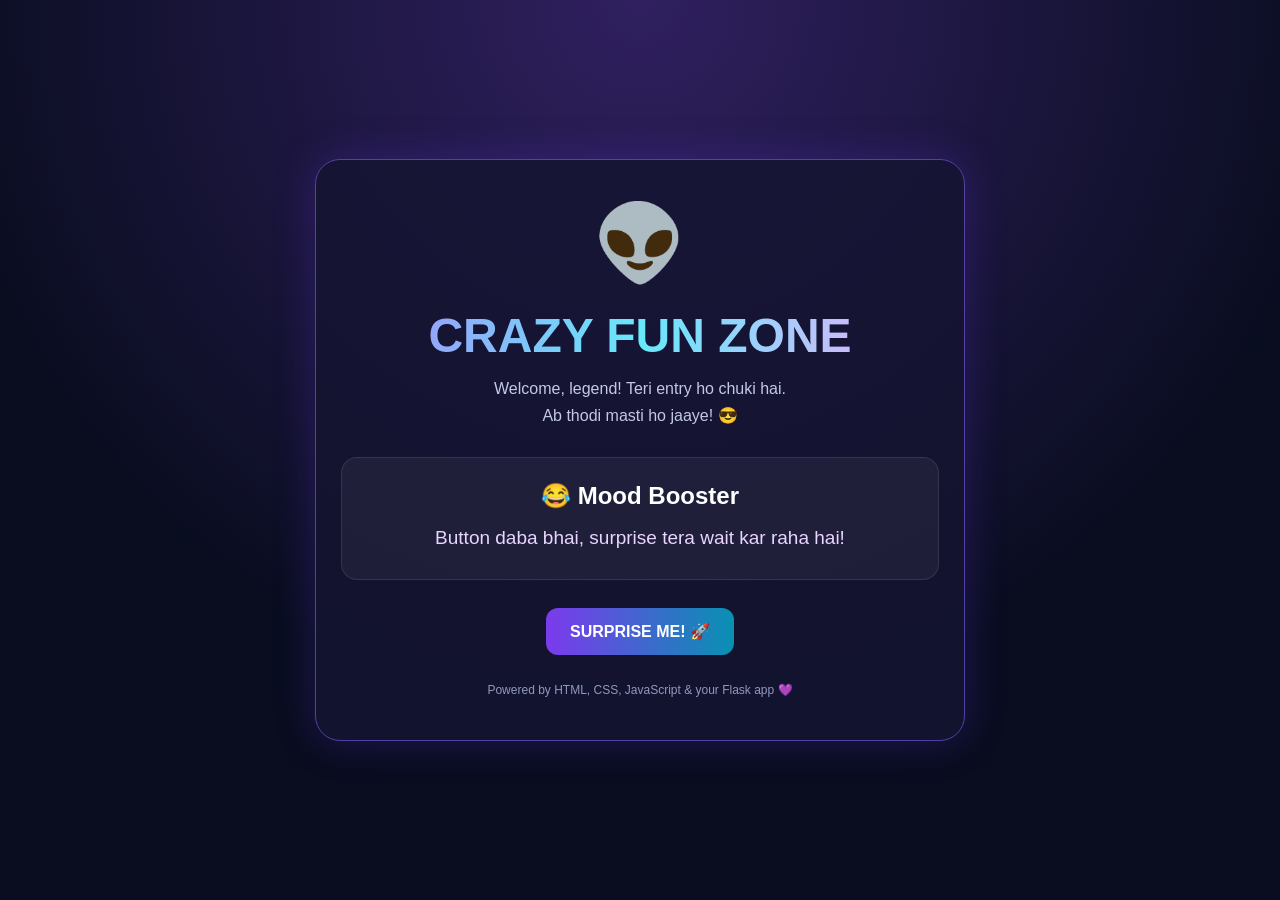
<file: Python and libraries/Flask/templates/Backhodi.html>
<!DOCTYPE html>
<html lang="en">

<head>
    <meta charset="UTF-8">
    <meta name="viewport" content="width=device-width, initial-scale=1.0">
    <title>Crazy Fun Zone</title>

    <style>
        * {
            margin: 0;
            padding: 0;
            box-sizing: border-box;
        }
        
        body {
            min-height: 100vh;
            font-family: Arial, sans-serif;
            background: radial-gradient( circle at top, #302060, #090d1f 65%);
            color: white;
            display: flex;
            justify-content: center;
            align-items: center;
            padding: 25px;
        }
        
        .container {
            width: 100%;
            max-width: 650px;
            text-align: center;
            padding: 40px 25px;
            border: 1px solid #5541a5;
            border-radius: 25px;
            background: rgba(20, 20, 50, 0.85);
            box-shadow: 0 0 40px #6938ef40;
        }
        
        .emoji {
            font-size: 75px;
            animation: float 2s ease-in-out infinite;
        }
        
        h1 {
            margin: 20px 0 12px;
            font-size: clamp(30px, 7vw, 48px);
            background: linear-gradient( 90deg, #a78bfa, #67e8f9, #f0abfc);
            -webkit-background-clip: text;
            background-clip: text;
            color: transparent;
        }
        
        p {
            color: #c4c8e8;
            line-height: 1.7;
        }
        
        .card {
            margin: 28px 0;
            padding: 24px 15px;
            border-radius: 16px;
            background: #ffffff0c;
            border: 1px solid #ffffff18;
        }
        
        #message {
            font-size: 19px;
            color: #e9d5ff;
            margin-top: 12px;
        }
        
        button {
            padding: 14px 24px;
            border: none;
            border-radius: 12px;
            background: linear-gradient(90deg, #7c3aed, #0891b2);
            color: white;
            font-size: 16px;
            font-weight: bold;
            cursor: pointer;
            transition: 0.25s;
        }
        
        button:hover {
            transform: translateY(-3px) scale(1.04);
            box-shadow: 0 8px 25px #7c3aed66;
        }
        
        .footer {
            margin-top: 25px;
            font-size: 12px;
            color: #9298bd;
        }
        
        @keyframes float {
            0%,
            100% {
                transform: translateY(0);
            }
            50% {
                transform: translateY(-12px);
            }
        }
    </style>
</head>

<body>
    <main class="container">
        <div class="emoji">👽</div>

        <h1>CRAZY FUN ZONE</h1>

        <p>Welcome, legend! Teri entry ho chuki hai.</p>
        <p>Ab thodi masti ho jaaye! 😎</p>

        <section class="card">
            <h2>😂 Mood Booster</h2>
            <p id="message">
                Button daba bhai, surprise tera wait kar raha hai!
            </p>
        </section>

        <button onclick="showFun()">SURPRISE ME! 🚀</button>

        <p class="footer">
            Powered by HTML, CSS, JavaScript & your Flask app 💜
        </p>
    </main>

    <script>
        const messages = [
            "Bhai tera confidence dekh ke bugs bhi resign kar dein! 😂",
            "Python bole: mujhe kyun toda? 🐍",
            "Error aaye toh tension nahi, debugger zindabad! 💻",
            "Ek din tu bhi bolega: It works on my machine! 😎",
            "Chai pi, code likh, duniya hila de! ☕",
            "404: Teri tension not found! 🤣",
            "Bhai tu developer hai, magician nahi... par kabhi-kabhi dono! 🪄",
            "Flask chhota hai, tere dreams nahi! 🚀"
        ];

        function showFun() {
            const message = document.getElementById("message");
            const randomIndex = Math.floor(
                Math.random() * messages.length
            );

            message.textContent = messages[randomIndex];
        }
    </script>
</body>

</html>
</file>
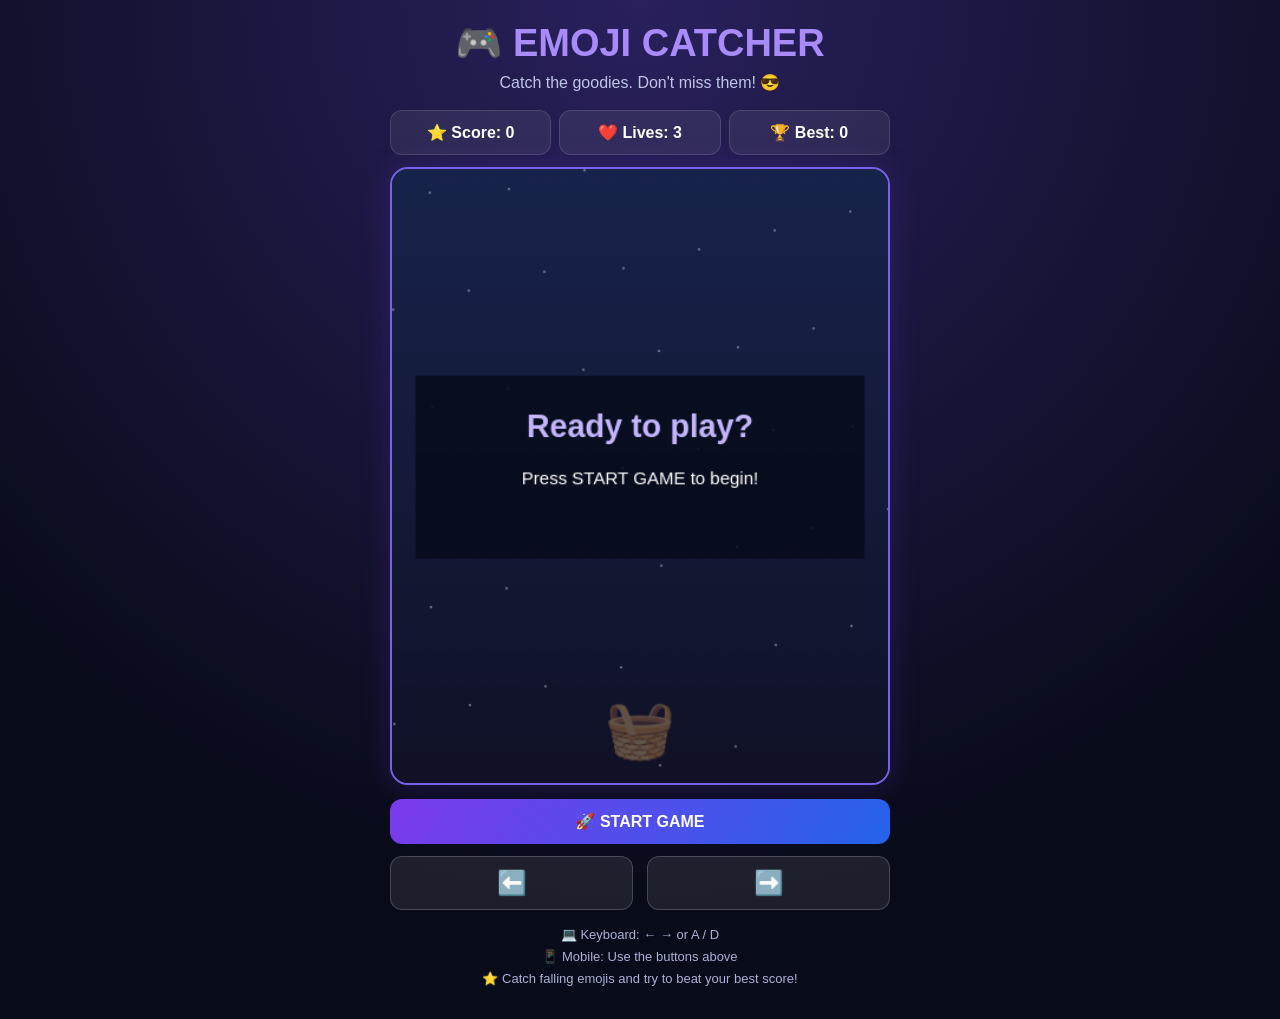
<file: Python and libraries/Flask/templates/Game.html>
<!DOCTYPE html>
<html lang="en">

<head>
    <meta charset="UTF-8">
    <meta name="viewport" content="width=device-width, initial-scale=1.0">
    <title>Emoji Catcher 🎮</title>

    <style>
        * {
            box-sizing: border-box;
        }
        
        body {
            margin: 0;
            min-height: 100vh;
            padding: 16px;
            font-family: Arial, sans-serif;
            color: white;
            background: radial-gradient(circle at top, #29205c, #080b19 75%);
            display: flex;
            justify-content: center;
            align-items: center;
        }
        
        .game {
            width: 100%;
            max-width: 500px;
            text-align: center;
        }
        
        h1 {
            margin: 5px 0;
            color: #a78bfa;
            font-size: clamp(28px, 7vw, 38px);
        }
        
        .subtitle {
            color: #bfc5e9;
            margin: 8px 0 18px;
        }
        
        .stats {
            display: flex;
            justify-content: space-between;
            gap: 8px;
            margin-bottom: 12px;
        }
        
        .stat {
            flex: 1;
            padding: 12px 5px;
            background: #ffffff12;
            border: 1px solid #ffffff20;
            border-radius: 12px;
            font-weight: bold;
        }
        
        canvas {
            width: 100%;
            display: block;
            border: 2px solid #7663e8;
            border-radius: 18px;
            background: #10172f;
            box-shadow: 0 0 30px #7c3aed35;
            touch-action: none;
        }
        
        button {
            border: 0;
            border-radius: 12px;
            padding: 13px 18px;
            color: white;
            background: linear-gradient(120deg, #7c3aed, #2563eb);
            font-size: 16px;
            font-weight: bold;
            cursor: pointer;
            touch-action: manipulation;
        }
        
        button:active {
            transform: scale(.96);
        }
        
        .start {
            width: 100%;
            margin-top: 14px;
        }
        
        .controls {
            display: flex;
            gap: 14px;
            margin-top: 12px;
        }
        
        .controls button {
            flex: 1;
            font-size: 24px;
            padding: 12px;
            background: #ffffff16;
            border: 1px solid #ffffff30;
            user-select: none;
        }
        
        .help {
            color: #aab1d5;
            font-size: 13px;
            line-height: 1.7;
            margin-top: 14px;
        }
    </style>
</head>

<body>
    <div class="game">

        <h1>🎮 EMOJI CATCHER</h1>
        <p class="subtitle">Catch the goodies. Don't miss them! 😎</p>

        <div class="stats">
            <div class="stat">⭐ Score: <span id="score">0</span></div>
            <div class="stat">❤️ Lives: <span id="lives">3</span></div>
            <div class="stat">🏆 Best: <span id="best">0</span></div>
        </div>

        <canvas id="gameCanvas" width="420" height="520"></canvas>

        <button class="start" id="startBtn">🚀 START GAME</button>

        <div class="controls">
            <button id="leftBtn" aria-label="Move left">⬅️</button>
            <button id="rightBtn" aria-label="Move right">➡️</button>
        </div>

        <p class="help">
            💻 Keyboard: ← → or A / D<br> 📱 Mobile: Use the buttons above<br> ⭐ Catch falling emojis and try to beat your best score!
        </p>
    </div>

    <script>
        const canvas = document.getElementById("gameCanvas");
        const ctx = canvas.getContext("2d");

        const scoreEl = document.getElementById("score");
        const livesEl = document.getElementById("lives");
        const bestEl = document.getElementById("best");
        const startBtn = document.getElementById("startBtn");

        let score = 0;
        let lives = 3;
        let best = 0;
        let running = false;
        let player;
        let items = [];
        let particles = [];
        let spawnTimer = 0;
        let lastTime = 0;
        let animationId = null;
        let left = false;
        let right = false;
        let message = "Ready to play?";

        try {
            best = Number(localStorage.getItem("emojiBest")) || 0;
        } catch (e) {}

        bestEl.textContent = best;

        const goodies = ["⭐", "💎", "🍕", "🍩", "🍓", "🪙"];

        function resetGame() {
            score = 0;
            lives = 3;
            items = [];
            particles = [];
            spawnTimer = 0;
            lastTime = 0;

            player = {
                x: canvas.width / 2 - 35,
                y: canvas.height - 65,
                width: 70,
                height: 45,
                speed: 330
            };

            scoreEl.textContent = score;
            livesEl.textContent = lives;
        }

        function drawBackground() {
            const gradient = ctx.createLinearGradient(0, 0, 0, canvas.height);
            gradient.addColorStop(0, "#18234b");
            gradient.addColorStop(1, "#101126");

            ctx.fillStyle = gradient;
            ctx.fillRect(0, 0, canvas.width, canvas.height);

            // Decorative stars
            ctx.fillStyle = "#ffffff55";
            for (let i = 0; i < 35; i++) {
                const x = (i * 97 + 31) % canvas.width;
                const y = (i * 67 + 19) % canvas.height;
                ctx.fillRect(x, y, 2, 2);
            }
        }

        function drawPlayer() {
            ctx.font = "48px Arial";
            ctx.textAlign = "center";
            ctx.textBaseline = "middle";
            ctx.fillText(
                "🧺",
                player.x + player.width / 2,
                player.y + player.height / 2
            );
        }

        function drawItems() {
            ctx.textAlign = "center";
            ctx.textBaseline = "middle";

            for (const item of items) {
                ctx.font = "30px Arial";
                ctx.fillText(item.emoji, item.x, item.y);
            }
        }

        function drawParticles() {
            for (const p of particles) {
                ctx.globalAlpha = Math.max(0, p.life);
                ctx.font = "20px Arial";
                ctx.fillText(p.emoji, p.x, p.y);
                ctx.globalAlpha = 1;
            }
        }

        function drawOverlay(title, subtitle) {
            ctx.fillStyle = "#070b1bd9";
            ctx.fillRect(20, 175, canvas.width - 40, 155);

            ctx.textAlign = "center";
            ctx.textBaseline = "middle";

            ctx.fillStyle = "#c4b5fd";
            ctx.font = "bold 27px Arial";
            ctx.fillText(title, canvas.width / 2, 220);

            ctx.fillStyle = "white";
            ctx.font = "15px Arial";
            ctx.fillText(subtitle, canvas.width / 2, 263);
        }

        function render() {
            drawBackground();

            if (player) drawPlayer();

            drawItems();
            drawParticles();

            if (!running) {
                drawOverlay(
                    message,
                    score > 0 ? `Your score: ${score}` : "Press START GAME to begin!"
                );
            }
        }

        function spawnItem() {
            items.push({
                x: 20 + Math.random() * (canvas.width - 40),
                y: -20,
                speed: 130 + Math.random() * 80 + score * 3,
                emoji: goodies[Math.floor(Math.random() * goodies.length)]
            });
        }

        function burst(x, y) {
            for (let i = 0; i < 6; i++) {
                particles.push({
                    x: x + (Math.random() - 0.5) * 35,
                    y: y + (Math.random() - 0.5) * 20,
                    emoji: "✨",
                    life: 1
                });
            }
        }

        function update(dt) {
            if (left) player.x -= player.speed * dt;
            if (right) player.x += player.speed * dt;

            player.x = Math.max(
                0,
                Math.min(canvas.width - player.width, player.x)
            );

            spawnTimer += dt;

            const spawnInterval = Math.max(0.32, 0.85 - score * 0.008);

            if (spawnTimer >= spawnInterval) {
                spawnTimer = 0;
                spawnItem();
            }

            for (let i = items.length - 1; i >= 0; i--) {
                const item = items[i];
                item.y += item.speed * dt;

                const caught =
                    item.y + 13 >= player.y &&
                    item.y - 13 <= player.y + player.height &&
                    item.x >= player.x &&
                    item.x <= player.x + player.width;

                if (caught) {
                    score++;
                    scoreEl.textContent = score;
                    burst(item.x, item.y);
                    items.splice(i, 1);
                    continue;
                }

                if (item.y > canvas.height + 20) {
                    items.splice(i, 1);
                    lives--;
                    livesEl.textContent = lives;

                    if (lives <= 0) {
                        endGame();
                        return;
                    }
                }
            }

            for (let i = particles.length - 1; i >= 0; i--) {
                particles[i].life -= dt * 1.8;
                particles[i].y -= 35 * dt;

                if (particles[i].life <= 0) {
                    particles.splice(i, 1);
                }
            }
        }

        function gameLoop(timestamp) {
            if (!running) return;

            if (!lastTime) lastTime = timestamp;

            // Prevent large jumps if the browser tab pauses
            const dt = Math.min((timestamp - lastTime) / 1000, 0.04);
            lastTime = timestamp;

            update(dt);
            render();

            if (running) {
                animationId = requestAnimationFrame(gameLoop);
            }
        }

        function startGame() {
            if (animationId !== null) {
                cancelAnimationFrame(animationId);
                animationId = null;
            }

            resetGame();
            message = "Ready to play?";
            running = true;
            startBtn.textContent = "🔄 RESTART GAME";
            animationId = requestAnimationFrame(gameLoop);
        }

        function endGame() {
            running = false;
            left = false;
            right = false;

            if (score > best) {
                best = score;
                bestEl.textContent = best;

                try {
                    localStorage.setItem("emojiBest", String(best));
                } catch (e) {}
            }

            message = "GAME OVER! 😵";
            startBtn.textContent = "🔁 PLAY AGAIN";
            render();
        }

        function setKey(key, value) {
            if (key === "ArrowLeft" || key.toLowerCase() === "a") {
                left = value;
            }

            if (key === "ArrowRight" || key.toLowerCase() === "d") {
                right = value;
            }
        }

        document.addEventListener("keydown", event => {
            if (["ArrowLeft", "ArrowRight", " "].includes(event.key)) {
                event.preventDefault();
            }

            setKey(event.key, true);
        });

        document.addEventListener("keyup", event => {
            setKey(event.key, false);
        });

        window.addEventListener("blur", () => {
            left = false;
            right = false;
        });

        function bindButton(id, direction) {
            const btn = document.getElementById(id);

            btn.addEventListener("pointerdown", event => {
                event.preventDefault();
                if (direction === "left") left = true;
                if (direction === "right") right = true;
            });

            for (const type of["pointerup", "pointercancel", "pointerleave"]) {
                btn.addEventListener(type, () => {
                    if (direction === "left") left = false;
                    if (direction === "right") right = false;
                });
            }
        }

        bindButton("leftBtn", "left");
        bindButton("rightBtn", "right");

        startBtn.addEventListener("click", startGame);

        resetGame();
        render();
    </script>
</body>

</html>
</file>
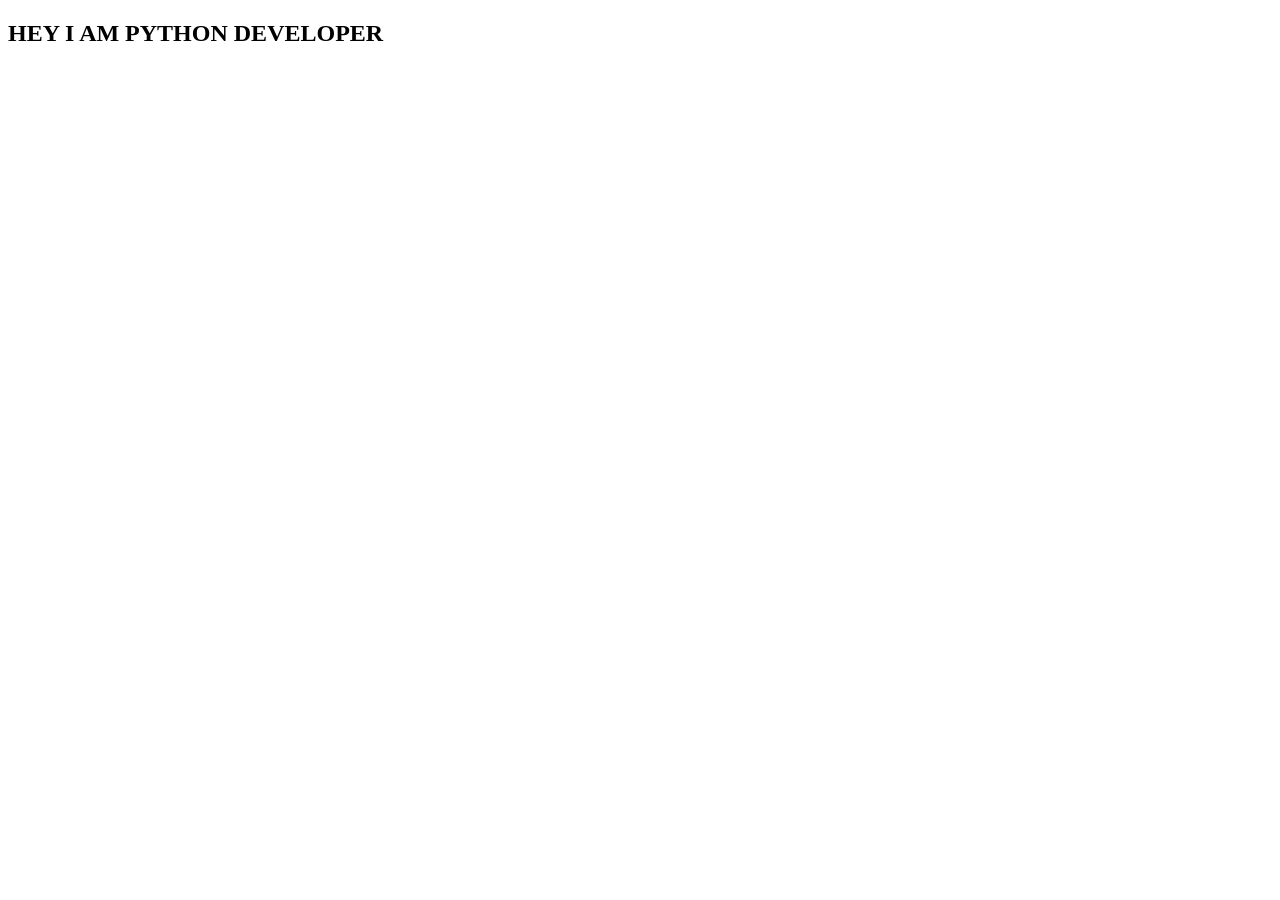
<file: Python and libraries/Flask/templates/raza.html>
<!DOCTYPE html>
<html lang="en">

<head>
    <meta charset="UTF-8">
    <meta name="viewport" content="width=device-width, initial-scale=1.0">
    <title>Document</title>
</head>

<body>
    <h2>HEY I AM PYTHON DEVELOPER</h2>
</body>

</html>
</file>
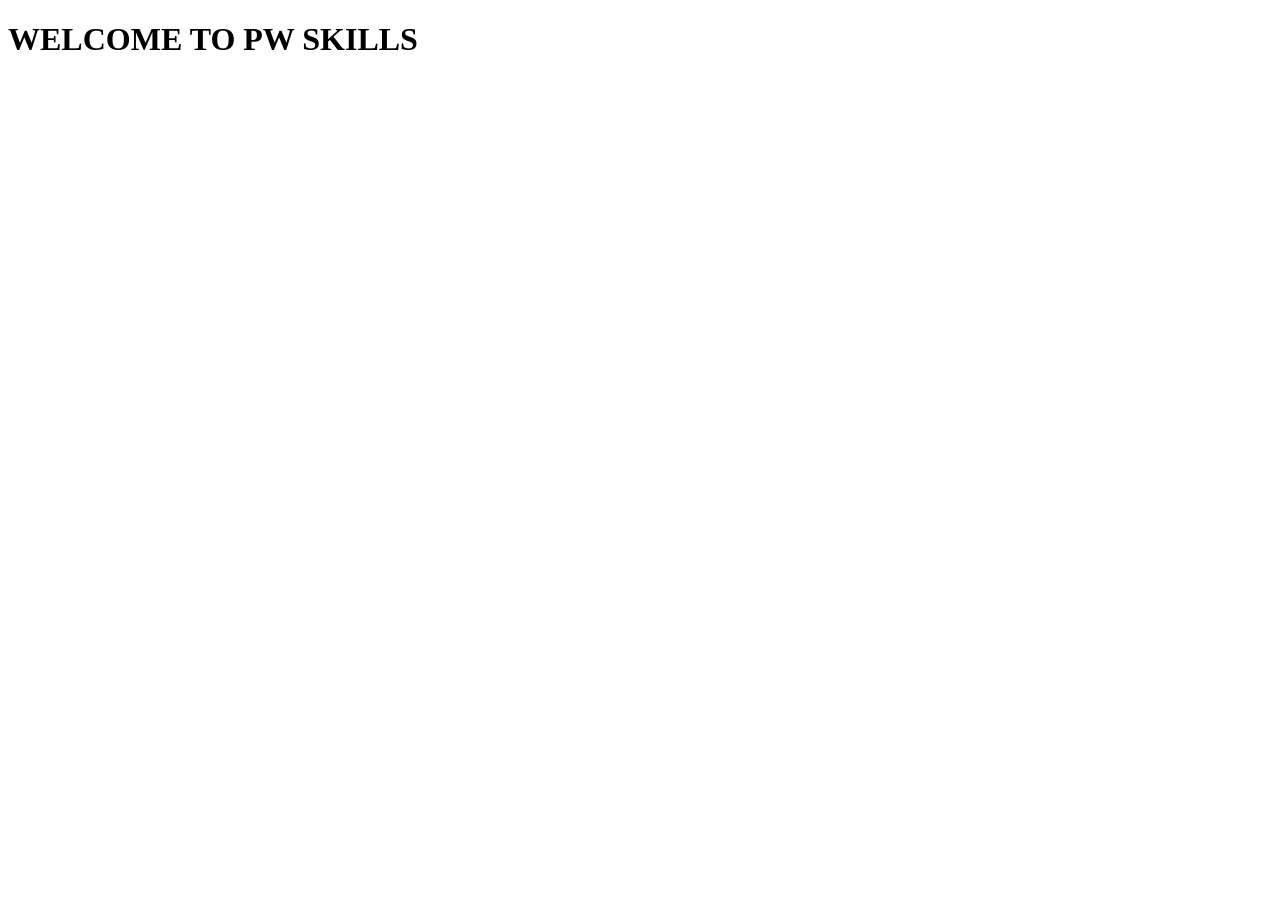
<file: Python and libraries/Flask/templates/test.html>
<!DOCTYPE html>
<html lang="en">

<head>
    <meta charset="UTF-8">
    <meta name="viewport" content="width=device-width, initial-scale=1.0">
    <title>Document</title>
</head>

<body>
    <h1>WELCOME TO PW SKILLS</h1>
</body>

</html>
</file>
